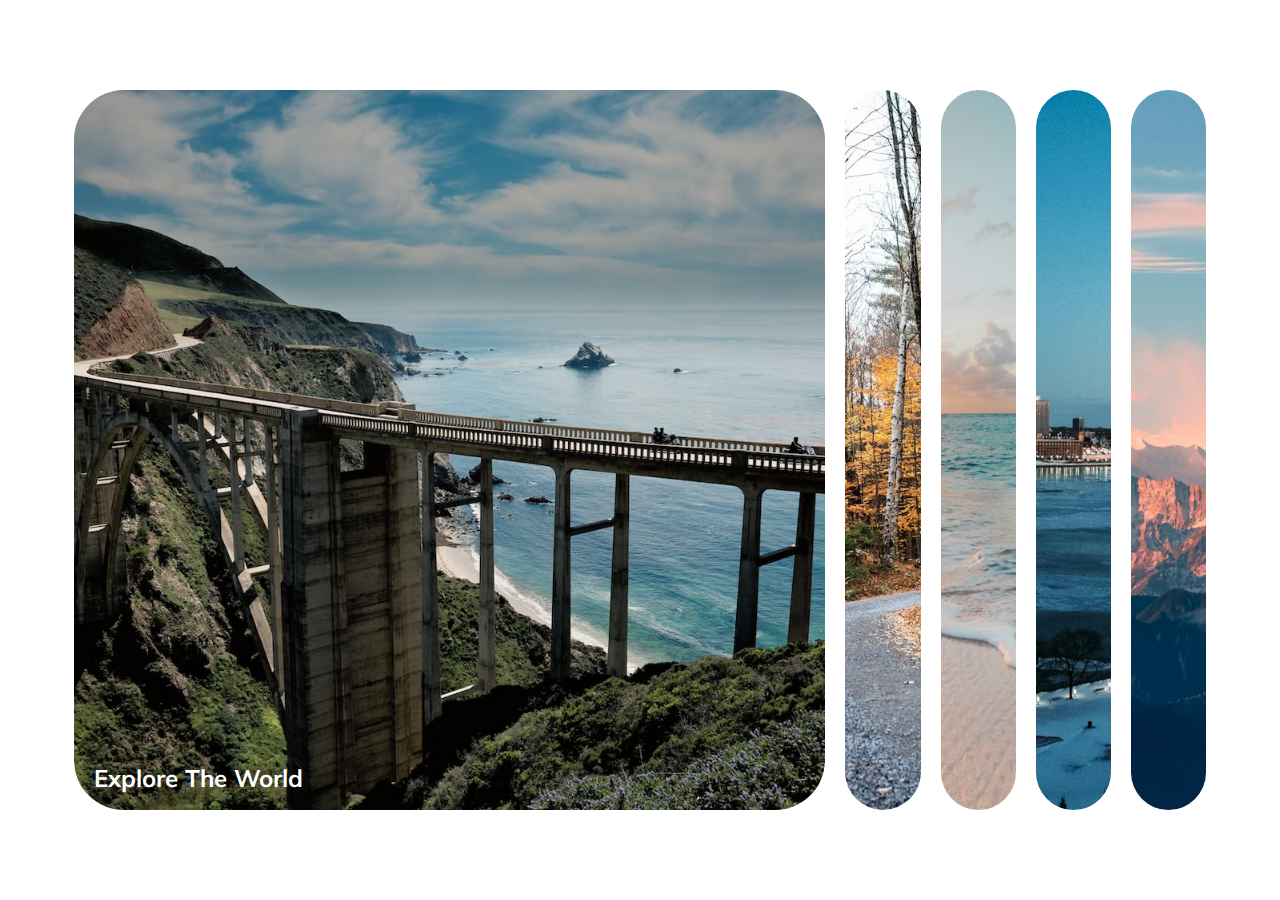
<file: expanding-cards/index.html>
<!DOCTYPE html>
<html lang="en">
<head>
    <meta charset="UTF-8">
    <meta name="viewport" content="width=device-width, initial-scale=1.0">
    <title>Expanding Cards</title>
    <link rel="stylesheet" href="./style.css">
    <script src="./script.js" defer></script>
</head>
<body>
    <main class="container">
        <div id="img0" class="images image-opened">
            <p class="text-activated">Explore The World</p>
        </div>
        <div id="img1" class="images">
            <p>Wild Forest</p>
        </div>
        <div id="img2" class="images">
            <p>Sunny Beach</p>
        </div>
        <div id="img3" class="images">
            <p>City on Winter</p>
        </div>
        <div id="img4" class="images">
            <p>Mountains - Clouds</p>
        </div>
    </main>
</body>
</html>
</file>
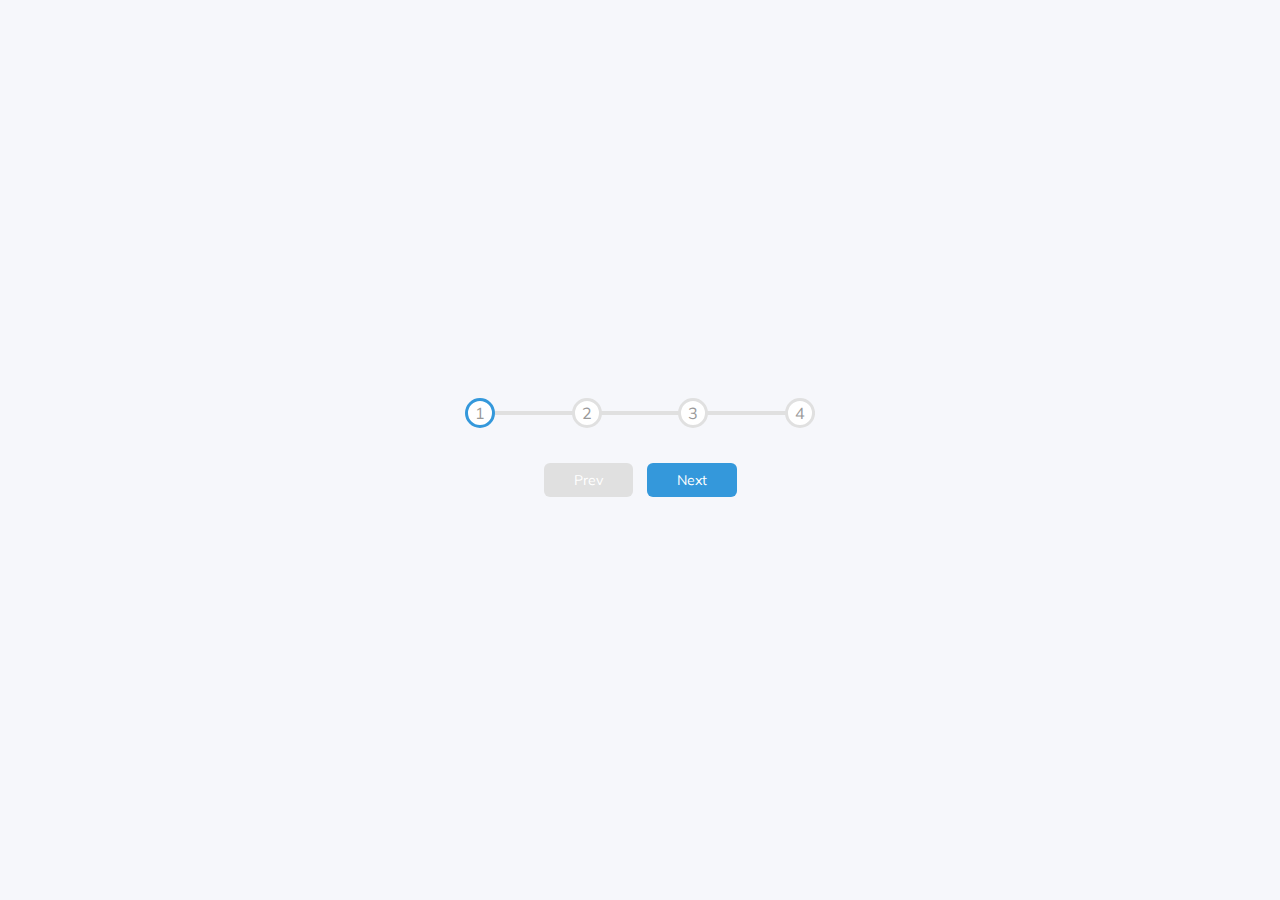
<file: progress-steps/index.html>
<!DOCTYPE html>
<html lang="en">
<head>
    <meta charset="UTF-8">
    <meta name="viewport" content="width=device-width, initial-scale=1.0">
    <title>Progress Steps</title>
    <link rel="stylesheet" href="./style.css">
    <script src="./script.js" defer></script>
</head>
<body>
    <main class="container">
        <div class="step-container progress-bar">
            <div id="0" class="steps step-abled">1</div>
            <div id="1" class="steps">2</div>
            <div id="2" class="steps">3</div>
            <div id="3" class="steps">4</div>
        </div>

        <div id="buttons-container">
            <button id="prev" class="btn btn-disabled">Prev</button>
            <button id="next" class="btn">Next</button>
        </div>
    </main>
</body>
</html>
</file>
<file: expanding-cards/style.css>
@import url(./reset.css);
@import url('https://fonts.googleapis.com/css2?family=Mulish:wght@700&display=swap');

* {
    font-family: 'Mulish', sans-serif;
    box-sizing: border-box;
}

body {
    display: flex;
    justify-content: center;
    align-items: center;
    height: 100vh;
    width: 100vw;
    overflow: hidden;
}
p {
    color: #fff;
    position: absolute;
    bottom: 20px;
    left: 20px;
    font-size: 1.5rem;
    font-weight: 700;
    opacity: 0;
}

.container {
    width: 90vw;
    height: 90vh;
    display: flex;
    align-items: center;
}

.images {
    background-size: cover;
    background-repeat: no-repeat;
    background-position: center;
    height: 80vh;
    border-radius: 50px;
    margin: 10px;
    position: relative;
    flex: 1;
    cursor: pointer;
    transition: flex .7s ease-in;
}

#img0 {
    background-image: url('./assets/asset0.jpeg');    
}

#img1 {
    background-image: url('./assets/asset1.jpeg');
}

#img2 {
    background-image: url('./assets/asset2.jpeg');
}

#img3 {
    background-image: url('./assets/asset3.jpeg');
}

#img4 {
    background-image: url('./assets/asset4.jpeg');
}

.text-activated {
    opacity: 1;
    transition: opacity .7s .2s;

}

.image-opened {
    flex: 10;
}
</file>
<file: progress-steps/style.css>
@import url(./reset.css);
@import url('https://fonts.googleapis.com/css2?family=Mulish&display=swap');

* {
    box-sizing: border-box;
    font-family: 'Mulish', sans-serif;
    font-size: 1rem;
}

body {
    width: 100vw;
    height: 100vh;
    overflow: hidden;
    background-color: #F6F7FB;
}

.container {
    margin: 0 auto;
    height: 100vh;
    width: 350px;
    display: flex;
    justify-content: center;
    align-items: center;
    flex-direction: column;
}

.step-container {
    width: 100%;
    height: 30px;
    display: flex;
    justify-content: space-between;
    align-items: center;
    position: relative;
    margin-bottom: 30px;
    transition: 1s all
}

.progress-bar::before {
    content: '';
    display: block;
    background: linear-gradient(to right, #3498db 0%, #e0e0e0 0%);
    width: 350px;
    height: 4px;
    position: absolute;
    top: 50%;
    transform: translateY(-50%);
    z-index: -1;
}

.progress-bar-start::before {
    content: '';
    display: block;
    background: linear-gradient(to right, #3498db 33%, #e0e0e0 0%);
    width: 350px;
    height: 4px;
    position: absolute;
    top: 50%;
    transform: translateY(-50%);
    z-index: -1;
    transition: 1s all
}

.progress-bar-mid::before {
    content: '';
    display: block;
    background: linear-gradient(to right, #3498db 66%, #e0e0e0 0%);
    width: 350px;
    height: 4px;
    position: absolute;
    top: 50%;
    transform: translateY(-50%);
    z-index: -1;
    transition: 1s all
}

.progress-bar-end::before {
    content: '';
    display: block;
    background: linear-gradient(to right, #3498db 99%, #e0e0e0 0%);
    width: 350px;
    height: 4px;
    position: absolute;
    top: 50%;
    transform: translateY(-50%);
    z-index: -1;
    transition: 1s all
}

.steps {
    border: 3px solid #e0e0e0;
    border-radius: 50%;
    width: 30px;
    height: 30px;
    display: flex;
    justify-content: center;
    align-items: center;
    background-color: #fff;
    color: #999999;
    transition: .3s all;
}

.step-abled {
    border-color: #3498db;
    transition: .3s all;
}

.btn {
    border: none;
    padding: 8px 30px;
    border-radius: 6px;
    background-color: #3498db;
    color: #fff;
    font-size: 14px;
    margin: 5px;
    cursor: pointer;
}

.btn:active {
    transform: scale(0.98);
}

.btn-disabled {
    background-color: #e0e0e0;
    cursor: url(./icons/icon-block.png), auto;
}
</file>
